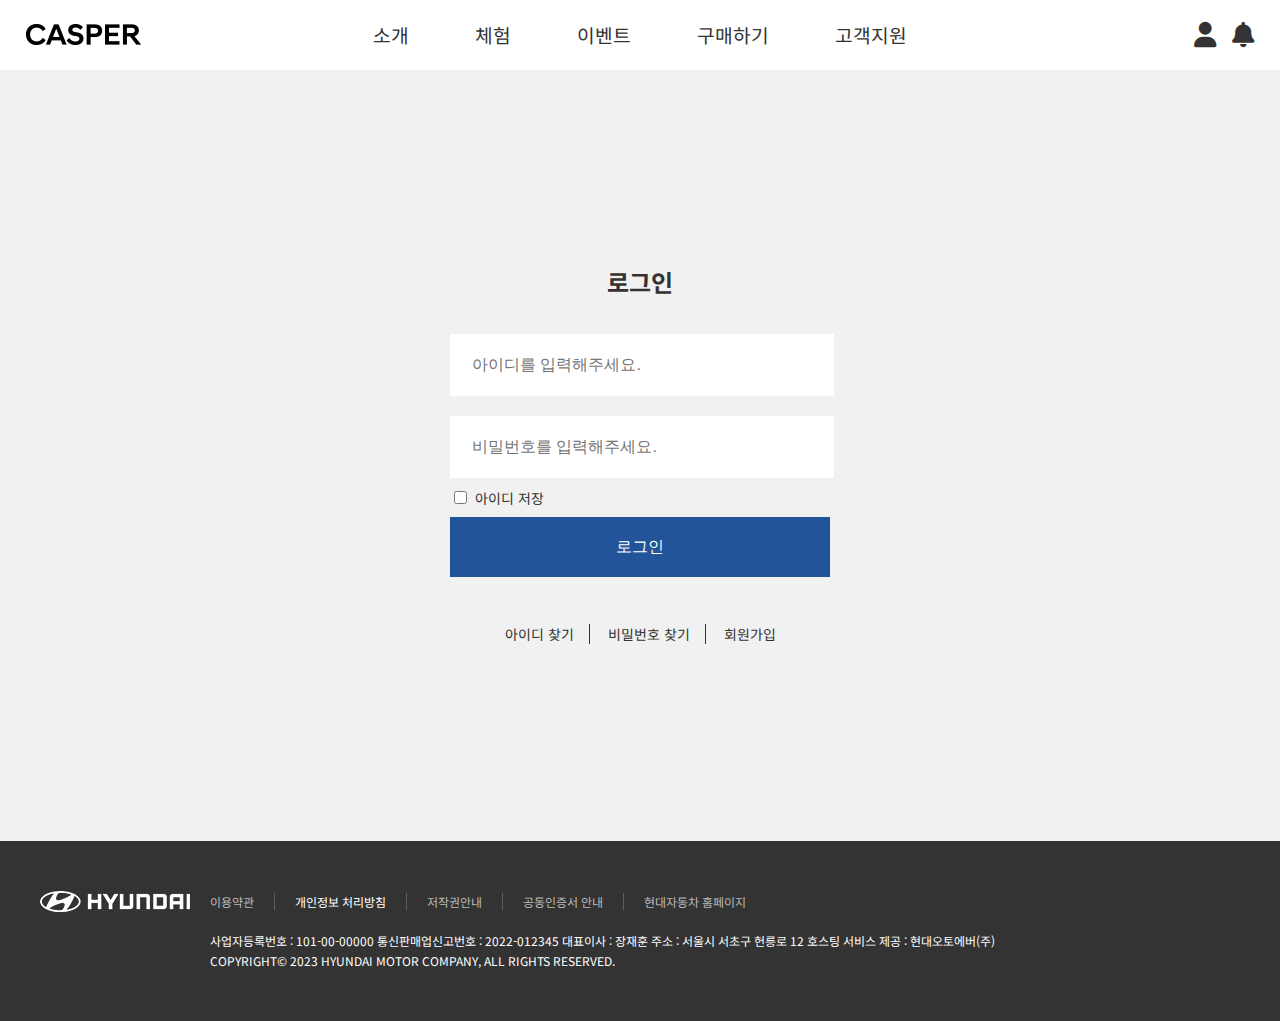
<file: login.html>
<!DOCTYPE html>
<html lang="ko">
<head>
  <meta charset="UTF-8">
  <meta name="viewport" content="width=device-width, initial-scale=1.0">
  <title>로그인 폼</title>
  <!-- 초기화 -->
  <link rel="stylesheet" type="text/css" href="./css/reset.css">
  <!-- 기본서식 -->
  <link rel="stylesheet" type="text/css" href="./css/base.css">
  <!-- 공통서식 -->
  <link rel="stylesheet" type="text/css" href="./css/common.css">
  <!-- 아이콘폰트 -->
  <link rel="stylesheet" href="https://cdnjs.cloudflare.com/ajax/libs/font-awesome/6.5.2/css/all.min.css">
  <style>
    /* 서브페이지 서식 */
    header{position:static; background: var(--m_bg_color);}
    header .gnb li a{color:var(--f_color1);}
    header i.fas{color:var(--f_color1);}

    body{background: #f1f1f1;}
    fieldset{
      border:none;
      background: #f1f1f1;
      width: 500px;
      height: 100%;
      /* margin: 0 auto; */
      padding: 30px 60px 200px;
      box-sizing: border-box;
      position:relative;
      /* position:absolute;
      top:50%;
      left:50%;
      transform: translate(-50%, -50%); */
      margin:0 auto;
    }
    legend{
      text-align: center;
      font-size:24px;
      font-weight:bold;
      padding-top: 200px;
    }
    label[for="id_txt"], label[for="pw_txt"]{display:none}
    #id_txt, #pw_txt{
      border:none;
      width: 100%;
      height: 60px;
      text-indent: 20px;
      font-size: 16px;
      margin: 10px 0;
    }
    label[for="id_save"]{font-size:14px; margin-left: 5px;}
    #login_btn{
      width: 100%;
      height: 60px;
      color: var(--m_bg_color);
      background: var(--s_color01);
      border:none;
      font-size: 16px;
      margin:10px 0;
      cursor: pointer;
    }
    .search{
      text-align: center;
      margin-top:40px;
    }
    .search a{
      font-size: 14px;
      color:var(--f_color1);
      text-decoration:none;
      padding: 0 15px; 
      border-right:1px solid var(--f_color1);
    }
    .search a:last-of-type{border:none;}
    .search a:hover{text-decoration:underline;}
  </style>
</head>
<body>
  <!-- 상단헤더영역 -->
  <header>
    <h1><a href="index.html" title="메인페이지로 바로가기">
      <img src="./images/logo-casper_black.png" alt="캐스퍼로고">
    </a></h1>
    <!-- 내비게이션 -->
    <nav class="gnb">
      <ul>
        <li><a href="#" title="소개">소개</a></li>
        <li><a href="#" title="체험">체험</a></li>
        <li><a href="#" title="이벤트">이벤트</a></li>
        <li><a href="#" title="구매하기">구매하기</a></li>
        <li><a href="#" title="고객지원">고객지원</a></li>
      </ul>
    </nav>

    <a href="login.html" title="로그인"><i class="fas fa-user"></i></a>
    <i class="fas fa-bell"></i> <!-- 알림아이콘 -->
  </header>
  <main>
    <form name="login" onsubmit="return form_check()" method="post">
      <fieldset>
        <legend>로그인</legend>
        <p>
          <label for="id_txt">ID : </label>
          <input type="text" id="id_txt" name="id_txt" maxlength="16" placeholder="아이디를 입력해주세요." autocomplete="off">
        </p>
        <p>
          <label for="pw_txt">PW : </label>
          <input type="password" maxlength="16" id="pw_txt" name="pw_txt" placeholder="비밀번호를 입력해주세요." autocomplete="off">
        </p>
        <p><input type="checkbox" name="id_save" id="id_save"><label for="id_save">아이디 저장</label></p>
        <p><input type="submit" value="로그인" id="login_btn"></p>
        <p class="search">
          <a href="#" title="아이디 찾기">아이디 찾기</a>
          <a href="#" title="비밀번호 찾기">비밀번호 찾기</a>
          <a href="#" title="회원가입">회원가입</a>
        </p>
      </fieldset>
    </form>
  </main>
  
  <!-- 푸터영역 -->
  <footer>
    <div class="f_inner">
      <h2><a href="index.html" title="메인페이지로 바로가기">
        <img src="./images/logo-hyundai.a9ebdc6.png" alt="하단로고">
      </a></h2>
      <nav class="f_lnb">
        <ul>
          <li><a href="#" title="이용약관">이용약관</a></li>
          <li><a href="#" title="개인정보 처리방침">개인정보 처리방침</a></li>
          <li><a href="#" title="저작권안내">저작권안내</a></li>
          <li><a href="#" title="공동인증서 안내">공동인증서 안내</a></li>
          <li><a href="#" title="현대자동차 홈페이지">현대자동차 홈페이지</a></li>
        </ul>
      </nav>

      <address>
        <dl>
          <dt>사업자등록번호 : </dt>
          <dd>101-00-00000</dd>
          <dt>통신판매업신고번호 : </dt>
          <dd>2022-012345</dd>
          <dt>대표이사 : </dt>
          <dd>장재훈</dd>
          <dt>주소 : </dt>
          <dd>서울시 서초구 헌릉로 12</dd>
          <dt>호스팅 서비스 제공 : </dt>
          <dd>현대오토에버(주)</dd>
        </dl>
        <p>copyright&copy; 2023 hyundai motor company, all rights reserved.</p>
      </address>
    </div>
  </footer>

  <!-- 제이쿼리 라이브러리 -->
  <script src="https://ajax.googleapis.com/ajax/libs/jquery/3.7.1/jquery.min.js"></script>
  <script>
    
    $(document).ready(function(){
      let key = getCookie('idChk'); //쿠키 이름 저장

      if(key!=""){ //만약에 key변수에 값이 있다면
        $('#id_txt').val(key); //id값을 저장
      }

      if($('#id_txt').val()!=""){ // 만약에 id값이 있다면
        $('#id_save').attr('checked',true); // 체크박스에 체크를 해둔다.
      }

      $('#id_save').change(function(){ //체크박스의 상태가 변경되면 아래내용 실행
        if($('#id_save').is(':checked')){ //체크박스에 체크가 된경우라면
          setCookie('idChk', $('#id_txt').val(), 7); //쿠키를 생성하고
        }else{ //그렇지 않으면
          deleteCookie('idChk'); //쿠키를 삭제한다.
        }
      });

      $('#id_txt').keyup(function(){ //체크박스에 키를 눌렀을 경우
        if($('#id_save').is(':checked')){ //체크박스에 체크가 된 경우라면
          setCookie('idChk', $('#id_txt').val(), 7); //쿠키를 생성한다
        }
      });
    });

    function setCookie(cookieName, value, exdays){
        var exdate = new Date();
        exdate.setDate(exdate.getDate() + exdays);
        var cookieValue = escape(value) + ((exdays==null) ? "" : "; expires=" + exdate.toGMTString());
        document.cookie = cookieName + "=" + cookieValue;
    }
    
    function deleteCookie(cookieName){
      var expireDate = new Date();
      expireDate.setDate(expireDate.getDate() - 1);
      document.cookie = cookieName + "= " + "; expires=" + expireDate.toGMTString();
    }
      
    function getCookie(cookieName) {
      cookieName = cookieName + '=';
      var cookieData = document.cookie;
      var start = cookieData.indexOf(cookieName);
      var cookieValue = '';
      if(start != -1){
        start += cookieName.length;
        var end = cookieData.indexOf(';', start);
        if(end == -1)end = cookieData.length;
        cookieValue = cookieData.substring(start, end);
      }
      return unescape(cookieValue);
    }

    function form_check(){
      try{
        const id_txt = document.getElementById('id_txt');
        const pw_txt = document.getElementById('pw_txt');
      if(id_txt.value.length<1){
        alert('아이디를 입력하지 않았습니다.');
        id_txt.focus();
        return false;
      }
      if(pw_txt.value.length<1){
        alert('패스워드를 입력하지 않았습니다.');
        pw_txt.focus();
        return false;
      }
      return true;
      }catch(error){
        alert(error)
      }
    }
</script>
</body>
</html>
</file>
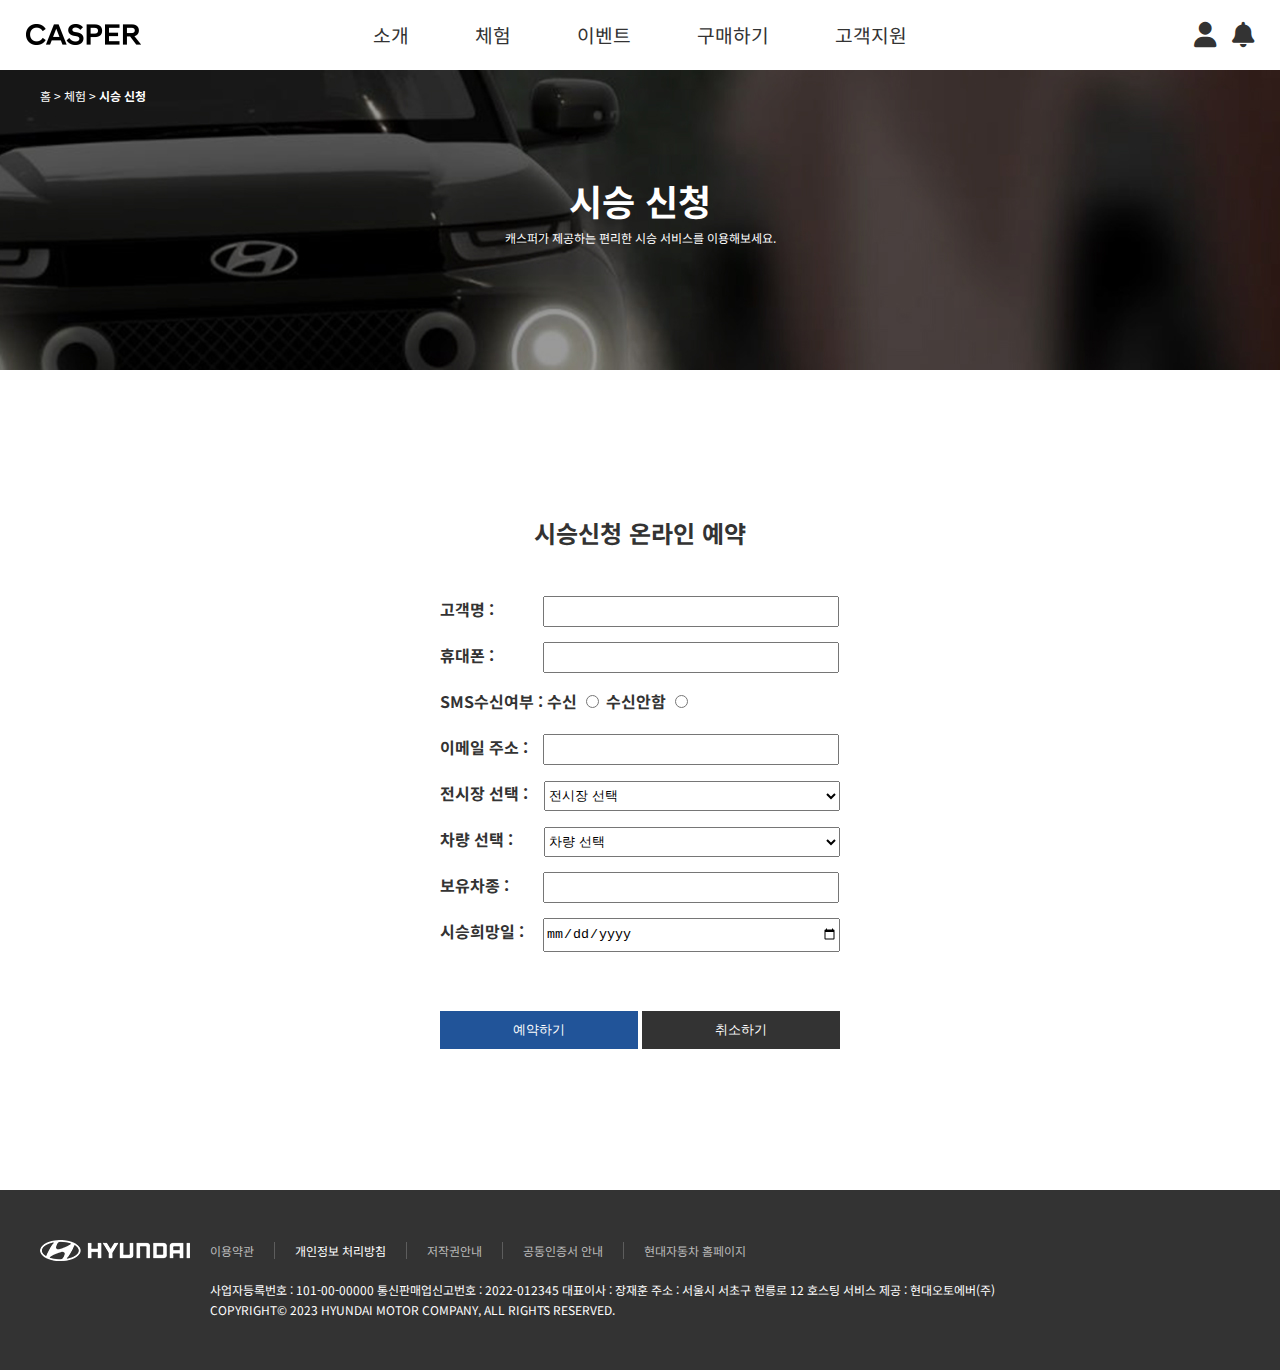
<file: test_drive.html>
<!DOCTYPE html>
<html lang="ko">
<head>
  <meta charset="UTF-8">
  <meta name="viewport" content="width=device-width, initial-scale=1.0">
  <title>시승신청예약</title>
  <!-- 초기화 -->
  <link rel="stylesheet" type="text/css" href="./css/reset.css">
  <!-- 기본서식 -->
  <link rel="stylesheet" type="text/css" href="./css/base.css">
  <!-- 공통서식 -->
  <link rel="stylesheet" type="text/css" href="./css/common.css">
  <!-- 아이콘폰트 -->
  <link rel="stylesheet" href="https://cdnjs.cloudflare.com/ajax/libs/font-awesome/6.5.2/css/all.min.css">
  <!-- 서브페이지 서식 -->
  <style>
    header{position:static; background: var(--m_bg_color);}
    header .gnb li a{color:var(--f_color1);}
    header i.fas{color:var(--f_color1);}

    .sub_test_d_bg{
      position:relative;
      text-align: center;
      background: url(./images/bg-main-test-driving.125a037.jpg);
      width: 100%;
      height: 300px;
      background-position:center;
      color:var(--m_bg_color);
    }
    .sub_test_d_bg nav{
      text-align: left;
      width: 1200px;
      margin: 0 auto;
      transform: translateY(20px);
    }
    .sub_test_d_bg nav b{font-weight: bold;}
    .sub_test_d_bg h2{
      padding-top:100px;
      font-size:36px;
      font-weight:bold;
    }
    .sub_test_d_bg p{line-height:40px;}

    section h2{display: none;}
    section form{
      width: 400px;
      margin: 100px auto;
      /* border: 1px solid var(--f_color1); */
      padding: 40px;
      font-size: var(--f_size2);
      font-weight: bold;
      line-height: 46px;
    }
    section form legend{
      text-align: center;
      font-size: 24px;
      font-weight: bold;
      margin-bottom:30px;
    }
    section form label{
      display: inline-block;
      width:100px;
    }
    label[for="s01"], label[for="s02"]{width: auto;}
    input[type="text"], input[type="email"]{width: 288px; height: 25px;transform: translateX(3px);}
    select{width: 296px; height:30px;}
    input[type="date"]{width: 292px; height:30px;transform: translateX(3px);}
    
    section form p:last-of-type{padding-top:50px;}
    section form p:last-of-type input{
      display: inline-block;
      width: 49.5%;
      border:none;
      padding:10px 0;
      color:var(--m_bg_color);
    }
    section form p:last-of-type input[type="submit"]{background: var(--s_color01);}
    section form p:last-of-type input[type="reset"]{background: var(--f_color1);}
  </style>
</head>
<body>
  <!-- 상단헤더영역 -->
  <header>
    <h1><a href="index.html" title="메인페이지로 바로가기">
      <img src="./images/logo-casper_black.png" alt="캐스퍼로고">
    </a></h1>
    <!-- 내비게이션 -->
    <nav class="gnb">
      <ul>
        <li><a href="#" title="소개">소개</a></li>
        <li><a href="#" title="체험">체험</a></li>
        <li><a href="#" title="이벤트">이벤트</a></li>
        <li><a href="#" title="구매하기">구매하기</a></li>
        <li><a href="#" title="고객지원">고객지원</a></li>
      </ul>
    </nav>

    <a href="login.php" title="로그인"><i class="fas fa-user"></i></a>
    <i class="fas fa-bell"></i> <!-- 알림아이콘 -->
  </header>
  
  <!-- 메인콘텐츠영역 -->
  <main>
    <article class="sub_test_d_bg">
      <nav>홈 &gt; 체험 &gt; <b>시승 신청</b></nav>
      <h2>시승 신청</h2>
      <p>캐스퍼가 제공하는 편리한 시승 서비스를 이용해보세요.</p>
    </article>
    <section>
      <h2>시승신청 온라인 예약</h2>
      <form name="시승신청" method="post" action="./php/db_insert.php">
        <fieldset>
          <legend>시승신청 온라인 예약</legend>
          <p><label for="name">고객명 : </label><input type="text" name="name" id="name" required></p>
          <p><label for="phone">휴대폰 : </label><input type="text" name="phone" id="phone" required></p>
          <p>SMS수신여부 : 
            <label for="s01">수신</label>
            <input type="radio" name="sms" id="s01" value="Y" required>
            <label for="s02">수신안함</label>
            <input type="radio" name="sms" id="s02" value="N" required>
          </p>
          <p><label for="email">이메일 주소 : </label><input type="email" name="email" id="email" required></p>
          <p>
            <label for="region">전시장 선택 : </label>
            <select name="region" id="region" required>
              <option value="">전시장 선택</option>
              <option value="강남점">강남점</option>
              <option value="송파점">송파점</option>
              <option value="한남점">한남점</option>
            </select>
          </p>
          <p>
            <label for="car">차량 선택 : </label>
            <select name="car" id="car" required>
              <option value="">차량 선택</option>
              <option value="캐스퍼">캐스퍼</option>
              <option value="캐스퍼 인스">캐스퍼 인스퍼레이션</option>
              <option value="소나타">소나타</option>
              <option value="그랜저">그랜저</option>
              <option value="제네시스">제네시스</option>
            </select>
          </p>
          <p><label for="my_car">보유차종 : </label><input type="text" name="my_car" id="my_car" required></p>
          <p><label for="e_date">시승희망일 : </label><input type="date" name="e_date" id="e_date" required></p>
          <p>
            <input type="submit" value="예약하기">
            <input type="reset" value="취소하기">
          </p>
        </fieldset>
      </form>
    </section>
  </main>

  <!-- 푸터영역 -->
  <footer>
    <div class="f_inner">
      <h2><a href="index.html" title="메인페이지로 바로가기">
        <img src="./images/logo-hyundai.a9ebdc6.png" alt="하단로고">
      </a></h2>
      <nav class="f_lnb">
        <ul>
          <li><a href="#" title="이용약관">이용약관</a></li>
          <li><a href="#" title="개인정보 처리방침">개인정보 처리방침</a></li>
          <li><a href="#" title="저작권안내">저작권안내</a></li>
          <li><a href="#" title="공동인증서 안내">공동인증서 안내</a></li>
          <li><a href="#" title="현대자동차 홈페이지">현대자동차 홈페이지</a></li>
        </ul>
      </nav>

      <address>
        <dl>
          <dt>사업자등록번호 : </dt>
          <dd>101-00-00000</dd>
          <dt>통신판매업신고번호 : </dt>
          <dd>2022-012345</dd>
          <dt>대표이사 : </dt>
          <dd>장재훈</dd>
          <dt>주소 : </dt>
          <dd>서울시 서초구 헌릉로 12</dd>
          <dt>호스팅 서비스 제공 : </dt>
          <dd>현대오토에버(주)</dd>
        </dl>
        <p>copyright&copy; 2023 hyundai motor company, all rights reserved.</p>
      </address>
    </div>
  </footer>
</body>
</html>
</file>
<file: css/base.css>
@charset "utf-8";

/* 웹폰트 */
@import url('https://fonts.googleapis.com/css2?family=Noto+Sans+KR:wght@100..900&display=swap');

/* root 변수 설정 */
:root{
  --m_bg_color:#fff;
  --m_font:'Noto Sans KR';
  --f_size_base:12px;
  --f_size1:14px;
  --f_size2:16px;
  --f_color1:#333;
  --s_color01:#215499;
  --s_color02:#042653;
  --s_color03:#2986a7;
  --s_color04:#cccccc;
  --s_color05:#eeeeee;
  --color:#006eff;
}

/* body 서식 */
body{
  overflow-x:hidden; /* 가로스크롤 안보이게 */
  background:var(--m_bg_color);
  font-family: var(--m_font), '맑은 고딕', sans-serif;
  font-size:var(--f_size_base);
  color:var(--f_color1);
}

/* 링크서식 */
a{
  color:var(--f_color1);
  font-size:var(--f_size_base);
  text-decoration: none;
}
</file>
<file: css/common.css>
@charset "utf-8";


/* html, body{
  scroll-behavior: smooth;
} */
/* common.css
  header, footer서식
*/

header{
  position:absolute;
  width:100%;height:70px;
  z-index:1000;
}
header h1{
  padding: 24px 0px 0px 2%;
}

/* 스크롤시 헤더 배경에 넣을 서식 */
.h_act{
  position:fixed;
  top:0px; left:0px; z-index:3000;
  background: rgba(255,255,255,.8) !important;
}
.h_act a, .h_act i{color:var(--f_color1) !important;}


/* 내비게이션 */
.gnb{
  width: 600px;
  margin: -21px auto 0px auto;
  /* transform: translateY(-21px);
  position:relative;
  top:-21px; */
}
.gnb > ul{
  display: flex;
  justify-content: space-around;
}
.gnb > ul > li > a{
  color:var(--m_bg_color);
  font-size: 1.2rem;
}
.gnb > ul > li > a:hover{
  text-decoration:underline;
}
header i.fas{
  color:var(--m_bg_color);
  position:absolute; top:22px;
  font-size: 1.6rem;
  cursor: pointer;
}
.fa-user{right: 5%;}
.fa-bell{right: 2%;}

/* m_navi */
#m_navi{
  position:fixed;
  right: 20px; top: 50%;
  z-index:1000;
  width: 10px; height: 160px;
  transform: translateY(-50%);
}
#m_navi > ul{position:relative;}
#m_navi > ul > li{
  width: 40px; height:40px;
  border-radius:40px;
  line-height:40px;
  transition:0.5s;
  background:rgb(77, 198, 255);
  margin-top:10px;
  transform: translateX(-100%);
  /* transform: translateX(160px); */
  /* position:absolute; right:0; */
  overflow: hidden;
}
/* #m_navi > ul > li:first-child{top:0px;}
#m_navi > ul > li:nth-child(2){top:45px;}
#m_navi > ul > li:nth-child(3){top:90px;}
#m_navi > ul > li:nth-child(4){top:135px;}
#m_navi > ul > li:last-child{top:180px;} */
#m_navi > ul > li:hover{
  width: 200px;
  /* transform: translateX(0px); */
}
#m_navi > ul > li:hover > span{
  background:var(--s_color01);
  /* transform: translateY(-2px); */
}
#m_navi > ul > li > span{
  display: inline-block;
  width:40px; height:40px;
  border-radius:50%;
  background:var(--s_color02);
  color:var(--m_bg_color);
  text-align: center;
  font-weight:bold;
  /* margin-right:30px; */
  /* transform: translateY(-2px); */
}
#m_navi > ul > li > a{
  color:var(--m_bg_color);
  font-size:var(--f_size2);
  padding-left:40px;
  line-height: 160%;
}

/* 푸터서식 */
footer{
  background: var(--f_color1);
  padding: 40px 0px;
  height:100px;
}
.f_inner{
  width: 1200px;
  margin: 0 auto;
}
footer h2{
  float:left;
  padding-top:10px;
  width:150px; height:40px;
}
footer h2 img{
  width:100%;
}
.f_lnb{float:left;}
.f_lnb ul{
  display:flex;
  padding-top:15px;
}
.f_lnb a{
  color:#bababa;
  padding: 0px 20px;
  border-right:1px solid #5d5d5d;
}
.f_lnb li:nth-child(2) a{
  color:var(--m_bg_color);
}
.f_lnb li:last-child a{border:none;}
address{
  clear:left;
  line-height: 20px;
  text-transform: uppercase;
  padding-left:170px;
  color:var(--m_bg_color);
}
address dt, address dd{display:inline-block;}
</file>
